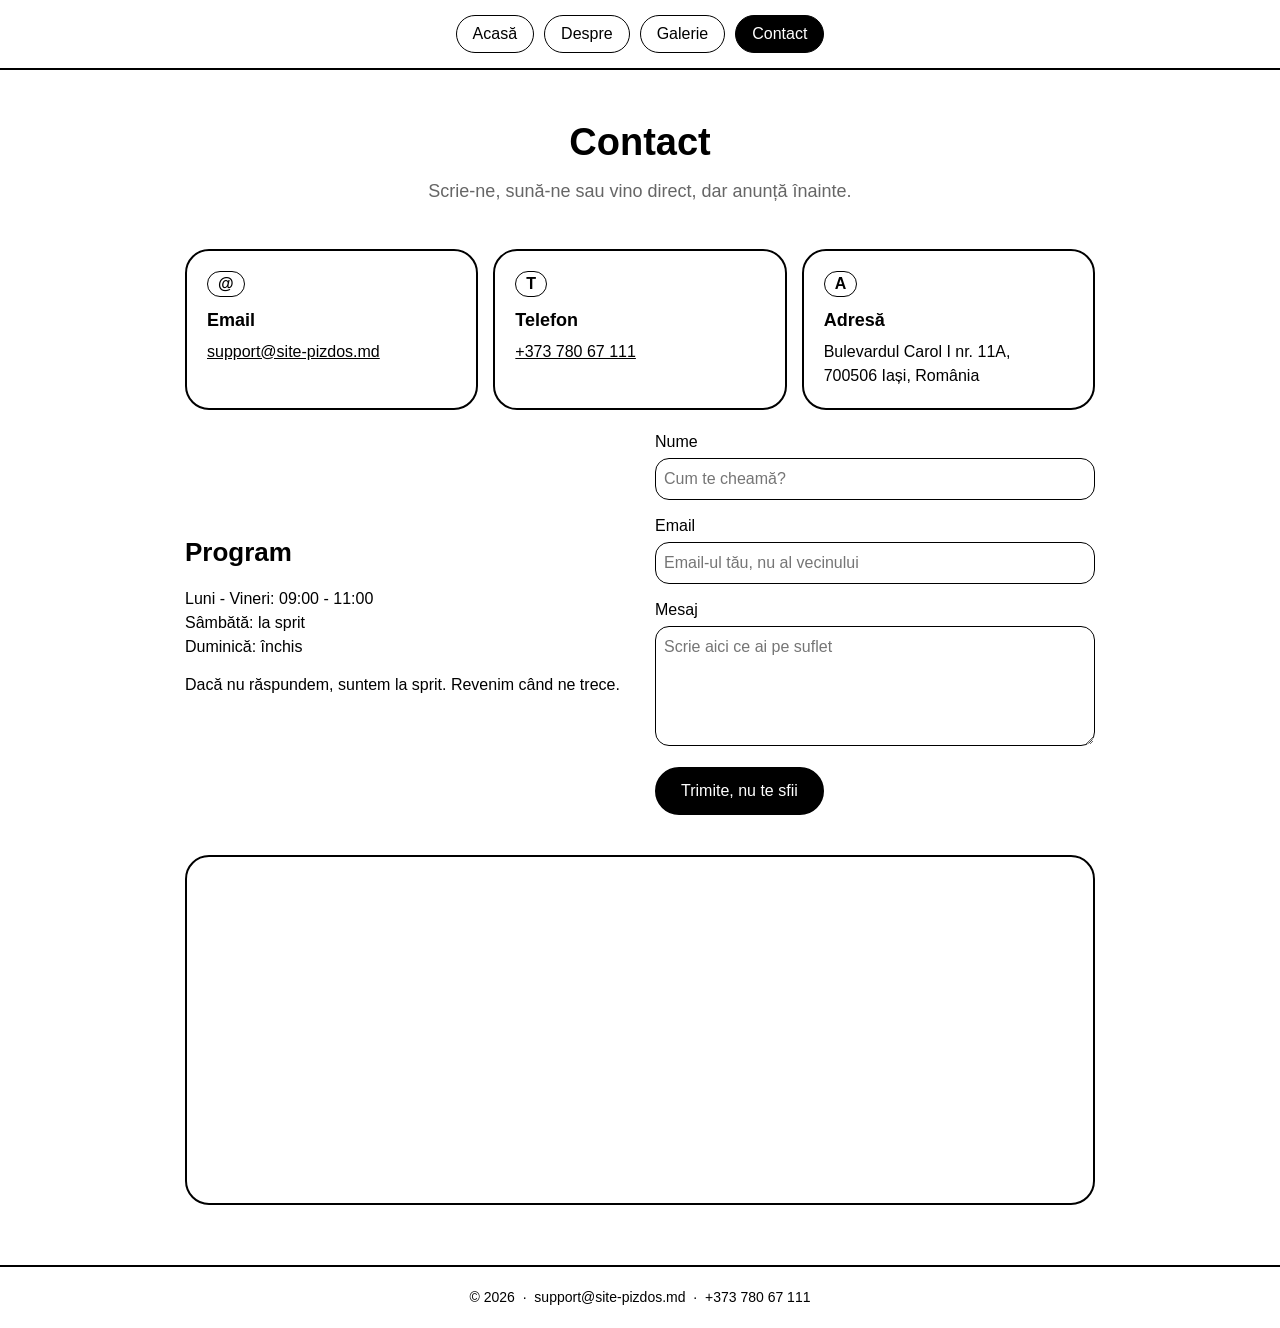
<file: contact.html>
<!DOCTYPE html>
<html lang="ro">
<head>
  <meta charset="UTF-8">
  <meta name="viewport" content="width=device-width, initial-scale=1">
  <title>Contact</title>
  <link rel="stylesheet" href="style.css">
</head>
<body>

<header>
  <nav>
    <ul>
      <li><a href="index.html">Acasă</a></li>
      <li><a href="despre.html">Despre</a></li>
      <li><a href="galerie.html">Galerie</a></li>
      <li><a href="contact.html" class="activ">Contact</a></li>
    </ul>
  </nav>
</header>

<main>
  <section class="hero">
    <h1>Contact</h1>
    <p class="intro">Scrie-ne, sună-ne sau vino direct, dar anunță înainte.</p>
  </section>
  
  <div class="carduri">
    <div class="card"><div class="simbol">@</div><h3>Email</h3><p><a href="mailto:support@site-pizdos.md">support@site-pizdos.md</a></p></div>
    <div class="card"><div class="simbol">T</div><h3>Telefon</h3><p><a href="tel:+37378067111">+373 780 67 111</a></p></div>
    <div class="card"><div class="simbol">A</div><h3>Adresă</h3><p>Bulevardul Carol I nr. 11A,<br>700506 Iași, România</p></div>
  </div>

  <div class="doua-coloane contact-pagina">
    <div>
      <h2>Program</h2>
      <p>Luni - Vineri: 09:00 - 11:00<br>Sâmbătă: la sprit<br>Duminică: închis</p>
      <p>Dacă nu răspundem, suntem la sprit. Revenim când ne trece.</p>
    </div>

    <form action="#" method="post">
      <label for="nume">Nume</label>
      <input type="text" id="nume" name="nume" placeholder="Cum te cheamă?">

      <label for="email">Email</label>
      <input type="email" id="email" name="email" placeholder="Email-ul tău, nu al vecinului">

      <label for="mesaj">Mesaj</label>
      <textarea id="mesaj" name="mesaj" placeholder="Scrie aici ce ai pe suflet"></textarea>

      <button class="buton" type="submit">Trimite, nu te sfii</button>
    </form>
  </div>

  <iframe class="harta" src="https://www.google.com/maps?q=Bulevardul+Carol+I+11A,+700506+Iasi,+Romania&output=embed" title="Hartă" loading="lazy" referrerpolicy="no-referrer-when-downgrade" allowfullscreen></iframe>
</main>

<footer>
  <p>&copy; 2026 &nbsp;·&nbsp; support@site-pizdos.md &nbsp;·&nbsp; +373 780 67 111</p>
</footer>

</body>
</html>
</file>
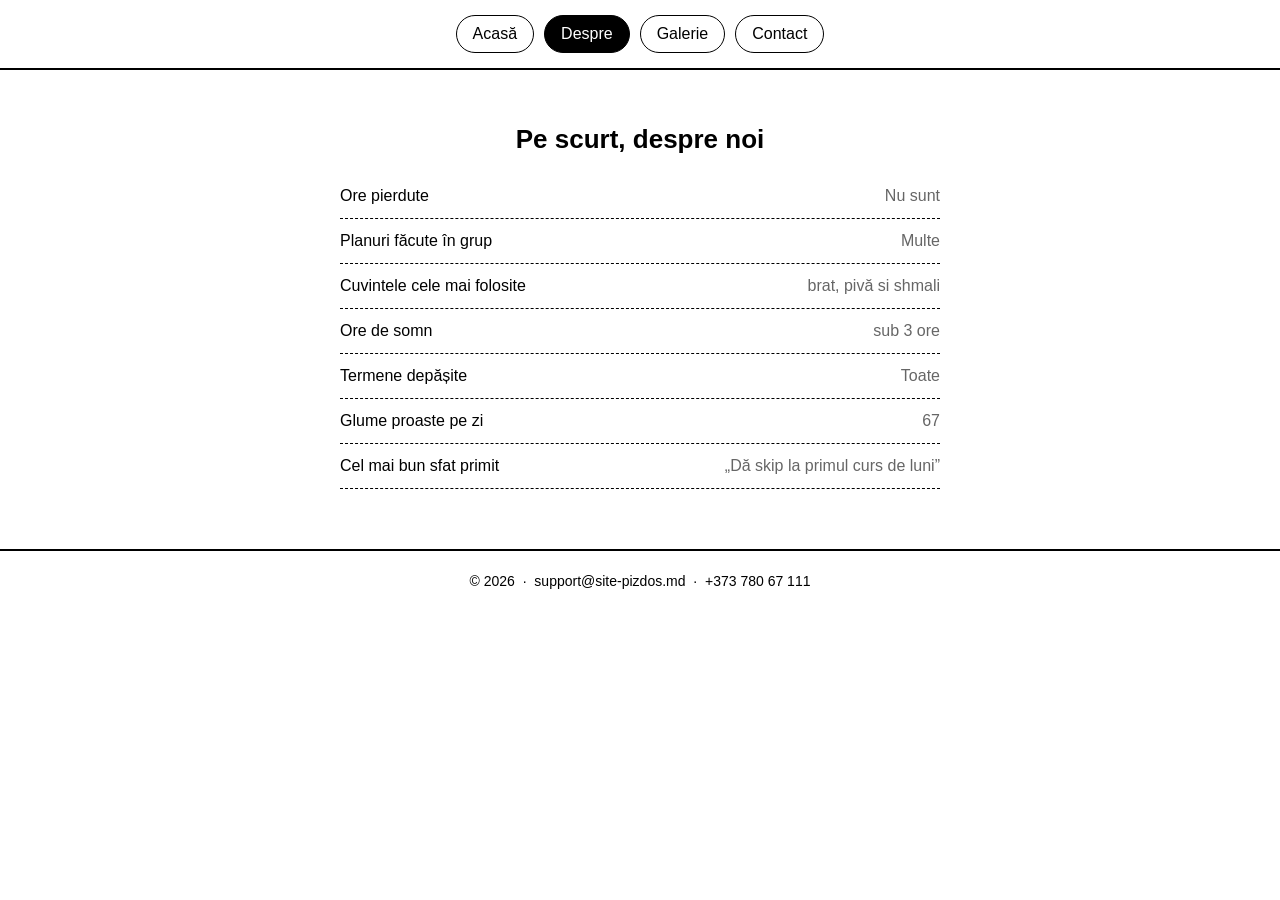
<file: despre.html>
<!DOCTYPE html>
<html lang="ro">
<head>
  <meta charset="UTF-8">
  <meta name="viewport" content="width=device-width, initial-scale=1">
  <title>Despre</title>
  <link rel="stylesheet" href="style.css">
</head>
<body>

<header>
  <nav>
    <ul>
      <li><a href="index.html">Acasă</a></li>
      <li><a href="despre.html" class="activ">Despre</a></li>
      <li><a href="galerie.html">Galerie</a></li>
      <li><a href="contact.html">Contact</a></li>
    </ul>
  </nav>
</header>

<main>
  <h2 class="centru">Pe scurt, despre noi</h2>
  <ul class="fapte">
    <li>Ore pierdute<span>Nu sunt</span></li>
    <li>Planuri făcute în grup<span>Multe</span></li>
    <li>Cuvintele cele mai folosite<span>brat, pivă si shmali</span></li>
    <li>Ore de somn<span>sub 3 ore</span></li>
    <li>Termene depășite<span>Toate</span></li>
    <li>Glume proaste pe zi<span>67</span></li>
    <li>Cel mai bun sfat primit<span>„Dă skip la primul curs de luni”</span></li>
  </ul>
</main>

<footer>
  <p>&copy; 2026 &nbsp;·&nbsp; support@site-pizdos.md &nbsp;·&nbsp; +373 780 67 111</p>
</footer>

</body>
</html>
</file>
<file: style.css>
:root {
  --alb: #ffffff;
  --negru: #000000;
  --gri: #666666;
  --gri-deschis: #eeeeee;
  --raza: 24px;
  --font: Verdana, Geneva, Tahoma, sans-serif;
}

* { box-sizing: border-box; margin: 0; padding: 0; }

body {
  font-family: var(--font);
  font-size: 16px;
  line-height: 1.5;
  color: var(--negru);
  background: var(--alb);
}

img { display: block; max-width: 100%; }
a { color: var(--negru); }

header {
  border-bottom: 2px solid var(--negru);
  padding: 15px 10px;
}

nav ul {
  list-style: none;
  display: flex;
  justify-content: center;
  flex-wrap: wrap;
  gap: 10px;
}

nav a {
  display: block;
  padding: 6px 16px;
  border: 1px solid var(--negru);
  border-radius: 999px;
  text-decoration: none;
  transition: 0.2s;
}

nav a:hover { background: var(--negru); color: var(--alb); }
nav a.activ { background: var(--negru); color: var(--alb); }

main { max-width: 950px; margin: 0 auto; padding: 0 20px 60px; }

.hero { text-align: center; padding: 50px 0 30px; }

h1 { font-size: 38px; line-height: 1.2; margin-bottom: 12px; }
h2 { font-size: 26px; margin: 50px 0 15px; }
p { margin-bottom: 14px; }

.intro { font-size: 18px; color: var(--gri); }

.imagine {
  width: 100%;
  aspect-ratio: 4 / 3;
  object-fit: cover;
  border: 2px solid var(--negru);
  border-radius: var(--raza);
  transition: 0.2s;
}

.imagine:hover { opacity: 0.75; }

.imagine.mare { aspect-ratio: 16 / 8; margin: 10px 0; }

.doua-coloane {
  display: grid;
  grid-template-columns: 1fr 1fr;
  gap: 30px;
  align-items: center;
}

.doua-coloane h2 { margin-top: 0; }

.galerie {
  display: grid;
  grid-template-columns: repeat(3, 1fr);
  gap: 15px;
  margin-top: 20px;
}

.carduri {
  display: grid;
  grid-template-columns: repeat(3, 1fr);
  gap: 15px;
  margin-bottom: 15px;
}

.card {
  border: 2px solid var(--negru);
  border-radius: var(--raza);
  padding: 20px;
  transition: 0.2s;
}

.card:hover { background: var(--gri-deschis); }
.card h3 { font-size: 18px; margin-bottom: 6px; }
.card p { margin: 0; }

.card .simbol {
  display: inline-block;
  border: 1px solid var(--negru);
  border-radius: 999px;
  padding: 0 10px;
  margin-bottom: 10px;
  font-weight: bold;
}

.buton {
  display: inline-block;
  font: inherit;
  padding: 10px 24px;
  background: var(--negru);
  color: var(--alb);
  border: 2px solid var(--negru);
  border-radius: 999px;
  text-decoration: none;
  cursor: pointer;
  transition: 0.2s;
}

.buton:hover { background: var(--alb); color: var(--negru); }

.hero .buton { margin-top: 15px; }

.contact-pagina { margin-top: 20px; }
.contact-pagina h2 { margin-top: 0; }

form { max-width: 450px; }
label { display: block; margin-bottom: 4px; }

input, textarea {
  width: 100%;
  font: inherit;
  padding: 8px;
  border: 1px solid var(--negru);
  border-radius: 14px;
  margin-bottom: 14px;
}

textarea { height: 120px; resize: vertical; }

iframe.harta {
  display: block;
  width: 100%;
  height: 350px;
  border: 2px solid var(--negru);
  border-radius: var(--raza);
  margin-top: 40px;
}

.echipa { grid-template-columns: repeat(2, minmax(0, 300px)); justify-content: center; }
.echipa .card { text-align: center; }

.echipa .poza {
  width: 60%;
  aspect-ratio: 1 / 1;
  object-fit: cover;
  margin: 0 auto 15px;
  border: 2px solid var(--negru);
  border-radius: 50%;
}

.echipa .rol { font-weight: bold; margin-bottom: 8px; }

.centru { text-align: center; }

.fapte { list-style: none; max-width: 600px; margin: 0 auto; }

.fapte li {
  display: flex;
  justify-content: space-between;
  gap: 15px;
  padding: 10px 0;
  border-bottom: 1px dashed var(--negru);
}

.fapte span { color: var(--gri); text-align: right; }

footer {
  border-top: 2px solid var(--negru);
  text-align: center;
  padding: 20px 10px;
  font-size: 14px;
}

footer p { margin: 0; }

@media (max-width: 800px) {
  .doua-coloane, .carduri, .echipa { grid-template-columns: minmax(0, 1fr); }
  .galerie { grid-template-columns: repeat(2, 1fr); }
  h1 { font-size: 30px; }
}

@media (max-width: 500px) {
  .galerie { grid-template-columns: 1fr; }
}
</file>
